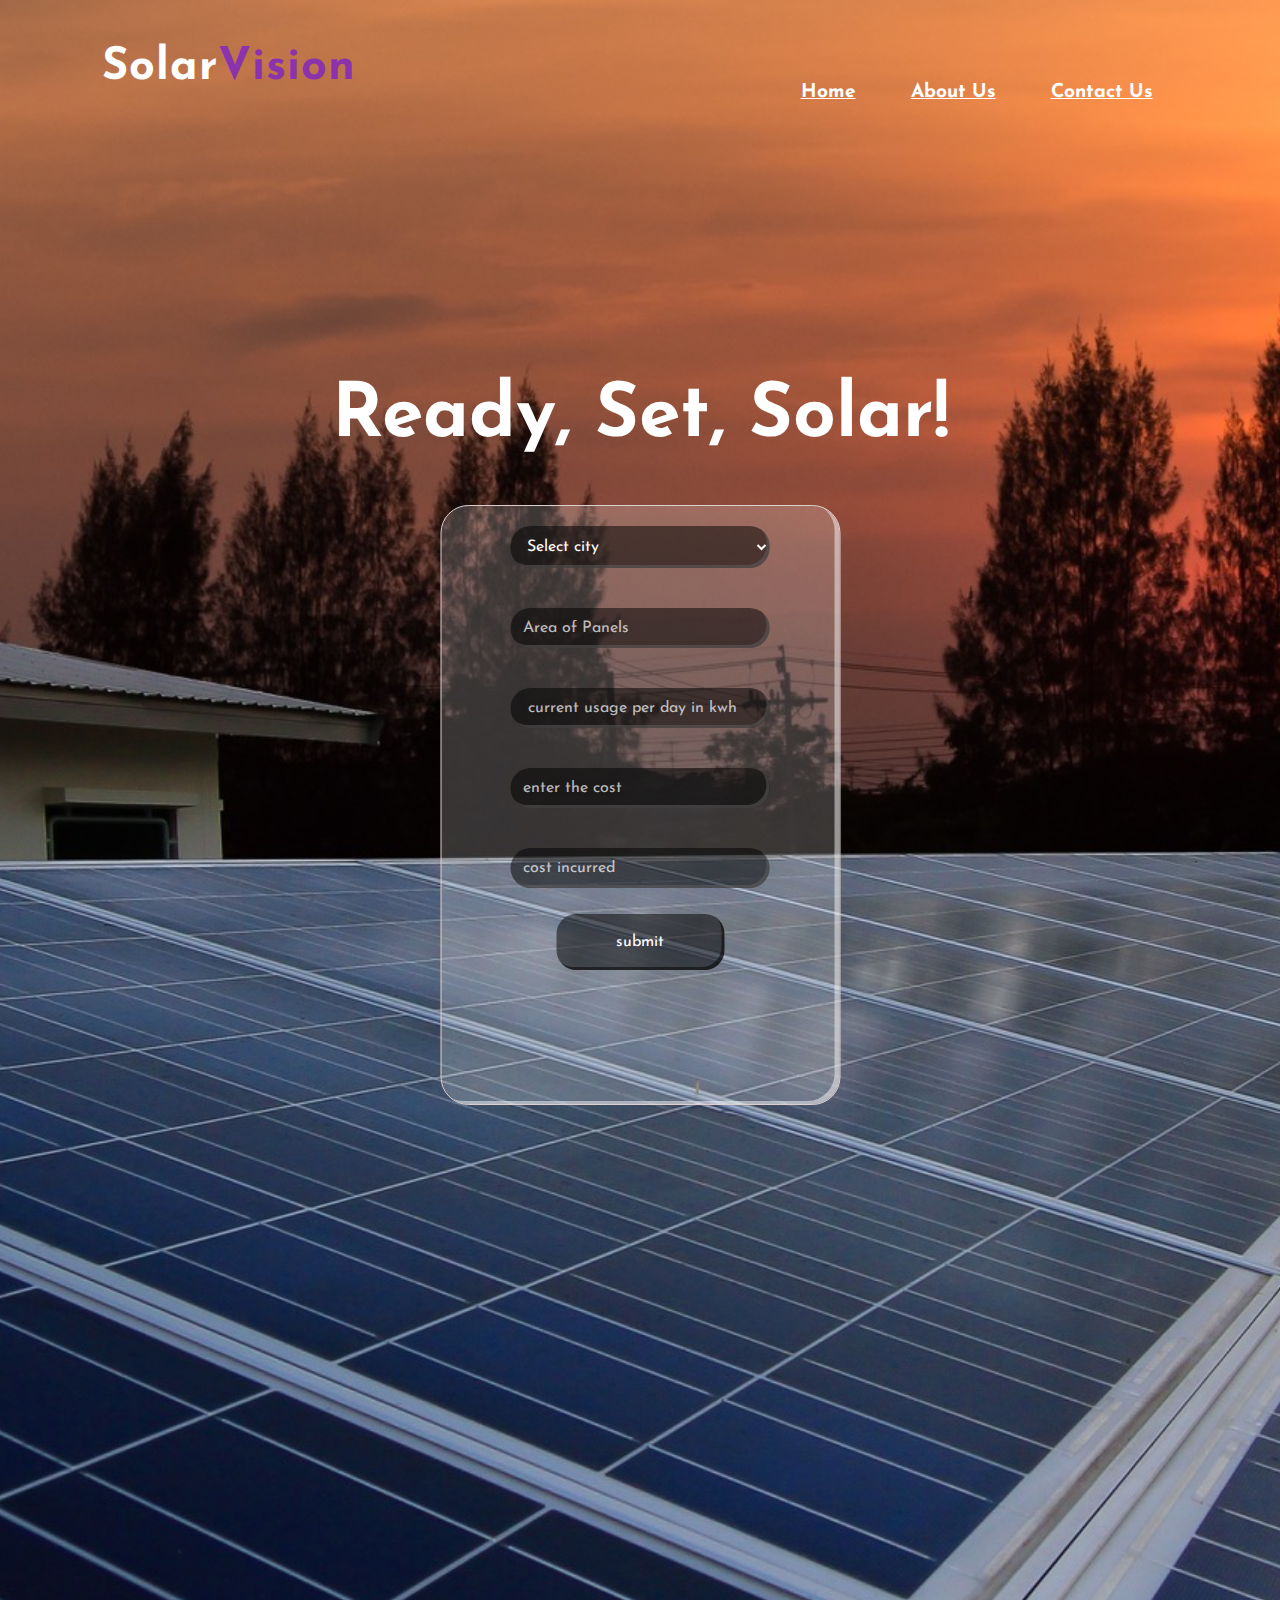
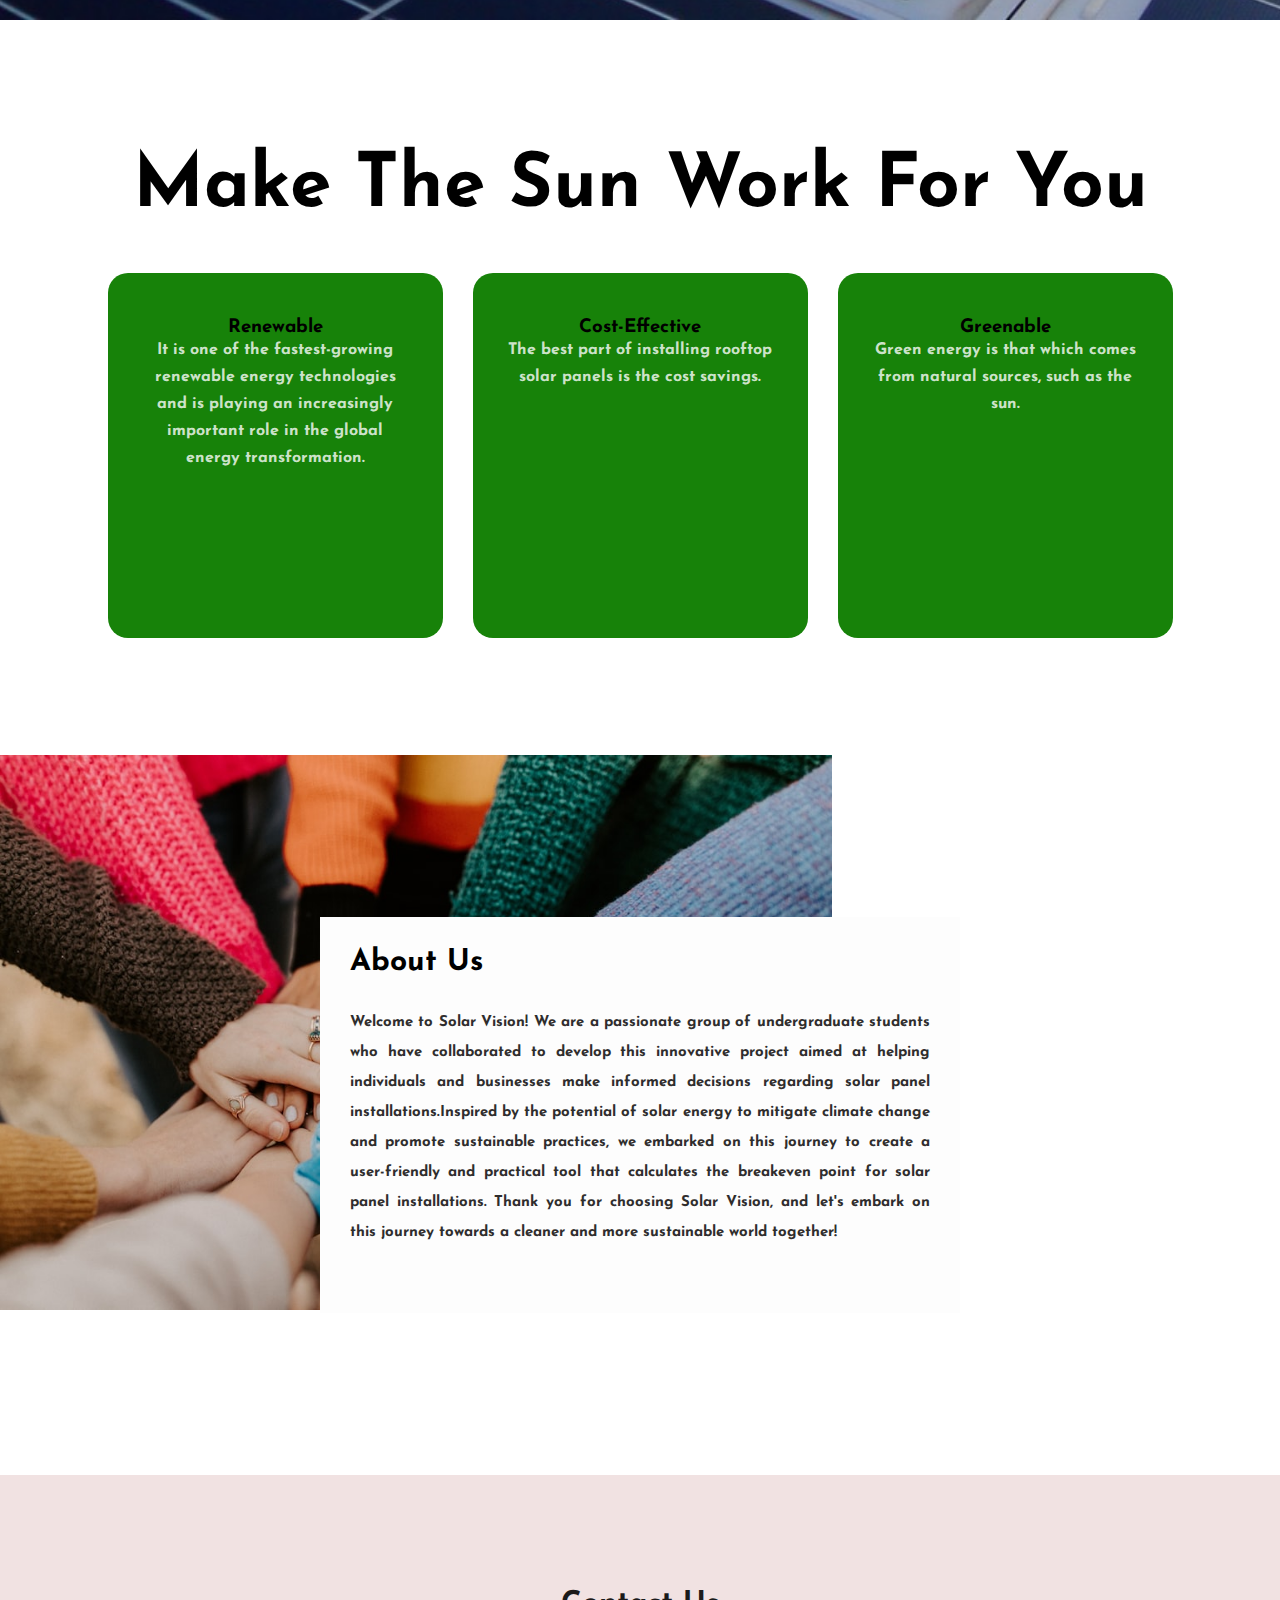
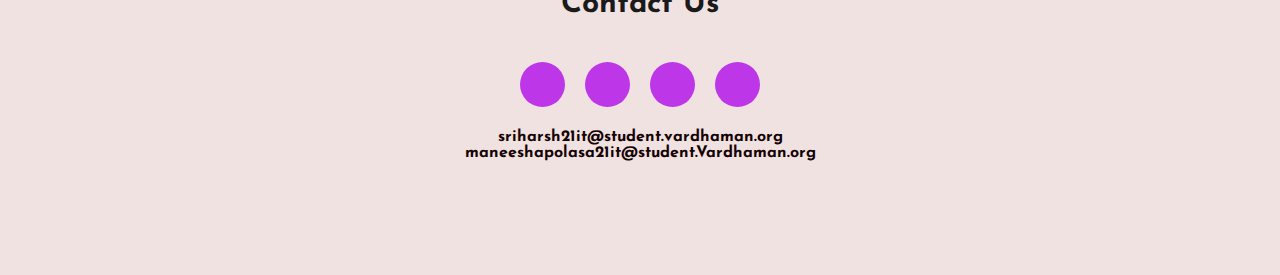
<file: index.html>
<!DOCTYPE html>
<html>
    <head>
        <title>Solar Vision
        </title>
      
        <meta name="viewport" content="width=device-width, initial-scale=1">
       
        <link rel="stylesheet" type="text/css" href="style.css">
        <link rel="preconnect" href="https://fonts.gstatic.com">
    <link rel='stylesheet' href='https://fonts.googleapis.com/css?family=Sofia'/>
    <link 
    href="https://fonts.googleapis.com/css2?family=Josefin+Sans:ital,wght@0,100;0,200;0,30
    0;0,400;0,500;0,600;0,700;1,100;1,200;1,300;1,400;1,500;1,600;1,700&display=swap" 
    rel="stylesheet">
    <link rel="stylesheet" href="https://cdnjs.cloudflare.com/ajax/libs/font-awesome/6.2.1/css/all.min.css" integrity="sha512-MV7K8+y+gLIBoVD59lQIYicR65iaqukzvf/nwasF0nqhPay5w/9lJmVM2hMDcnK1OnMGCdVK+iQrJ7lzPJQd1w==" crossorigin="anonymous" referrerpolicy="no-referrer" />
</head>
<body>
 
    <div class="one">
        <nav>
            <h2 class="logo">Solar<span>Vision</span></h2>
       <ul><!--underline-->
                <li><a href="#section1">Home</a></li>
                <li><a href="#section4">About Us</a></li>
               <li><a href="#section3">Contact Us</a></li>    
        </nav>
    <section id="section1">
        <div class="content" align="center">
            <h1> Ready, Set, Solar!</h1>
            <div class="newlatter">
                <form  action="report.html" class="form" align="center">
                    <select id="City" class="b1">
                        <option value="City"><b>Select city</option>
                        <option value="hyderabad">Hyderabad</option>
                        <option value="delhi">Delhi</option>
                        <option value="banglore">Bangalore</option>
                        <option value="mumbai">Mumbai</option>
                        <option value="Jaipur">Jaipur</option>
                        <option value="kanpur">Kanpur</option>
                        <option value="nagpur">Nagpur</option>
                        <option value="pune">Pune</option>
                      </select>
                   <input type="text" name="area"id="panels" class="b1" placeholder="Area of Panels">
                   <input type="text" id="current" class="b1" name="current usage per day" min="1" placeholder=" current usage per day in kwh" size="40">
                   <input type="text" id="cost" class="b1"placeholder="enter the cost" size="40">
                   <input type="text" id="cost" class="b1" placeholder="cost incurred" size="40"/>
                   <a href="report.html">
                  <input type="submit" class="but2" value="submit">
                </a>
             
                </form>
            </div>
        </div>
        </div>
    </section>
        <div class="service">
            <div class="title">
                <meta name="viewport" content="width=device-width, initial-scale=1">
              <h2>Make The Sun Work For You</h2>  
        </div>
        <div class="box">
            <div class="card">
                <i class="fa-solid fa-house fa-flip"></i>

                <h3><b>Renewable</b></h3>
            <div class="pra">
                <p>It is one of the fastest-growing renewable energy technologies and is playing an increasingly important role in the global energy transformation. </p>
                <p style="text-align: center;">     
                </p>
        </div>
        </div>
        <div class="card">
            <i class="fa-solid fa-indian-rupee-sign fa-bounce"></i>
            <h3><b>Cost-Effective</b></h3>
        <div class="pra">
            <p>The best part of installing rooftop solar panels is the cost savings.</p>
            <p style="text-align: center;">       
            </p>
        </div>
        </div>
        <div class="card">
            <i class="fa-sharp fa-solid fa-seedling fa-flip"></i>
            <h3><b>Greenable</b></h3>
        <div class="pra">
            <p>Green energy is that which comes from natural sources, such as the sun.
            </p>
            <p style="text-align: center;">
            </p>
        </div>
        </div>
        </div>
        </div>
        <section id="section4">
        <div class="about-section">
            <div class="inner-container">
                <h3>About Us</h3>
                <p class="text">
                    Welcome to Solar Vision! We are a passionate group of undergraduate students who have collaborated to develop this innovative project aimed at helping individuals and businesses make informed decisions regarding solar panel installations.Inspired by the potential of solar energy to mitigate climate change and promote sustainable practices, we embarked on this journey to create a user-friendly and practical tool that calculates the breakeven point for solar panel installations.
Thank you for choosing Solar Vision, and let's embark on this journey towards a cleaner and more sustainable world together!
                </p>

            </div>
        </div>
    </section>
        <section id="section3">
        <div class="contact-us">
           <!---footer--><footer>
            <p> Contact Us</p>
         
           <div class="social">
            <a href="#"><i class="fa-brands fa-instagram"></i></a>
            <a href="#"><i class="fa-brands fa-linkedin"></i></a>
            <a href="#"><i class="fa-solid fa-envelope"></i></a>
        <a href="#"><i class="fa-solid fa-phone"></i>
        </a>
           </div>
           <p class="end">sriharsh21it@student.vardhaman.org</p>
          
           <p class="end">maneeshapolasa21it@student.Vardhaman.org</p>
        </section>
        </div> 
        </footer>
        </body>
    </html>
</file>
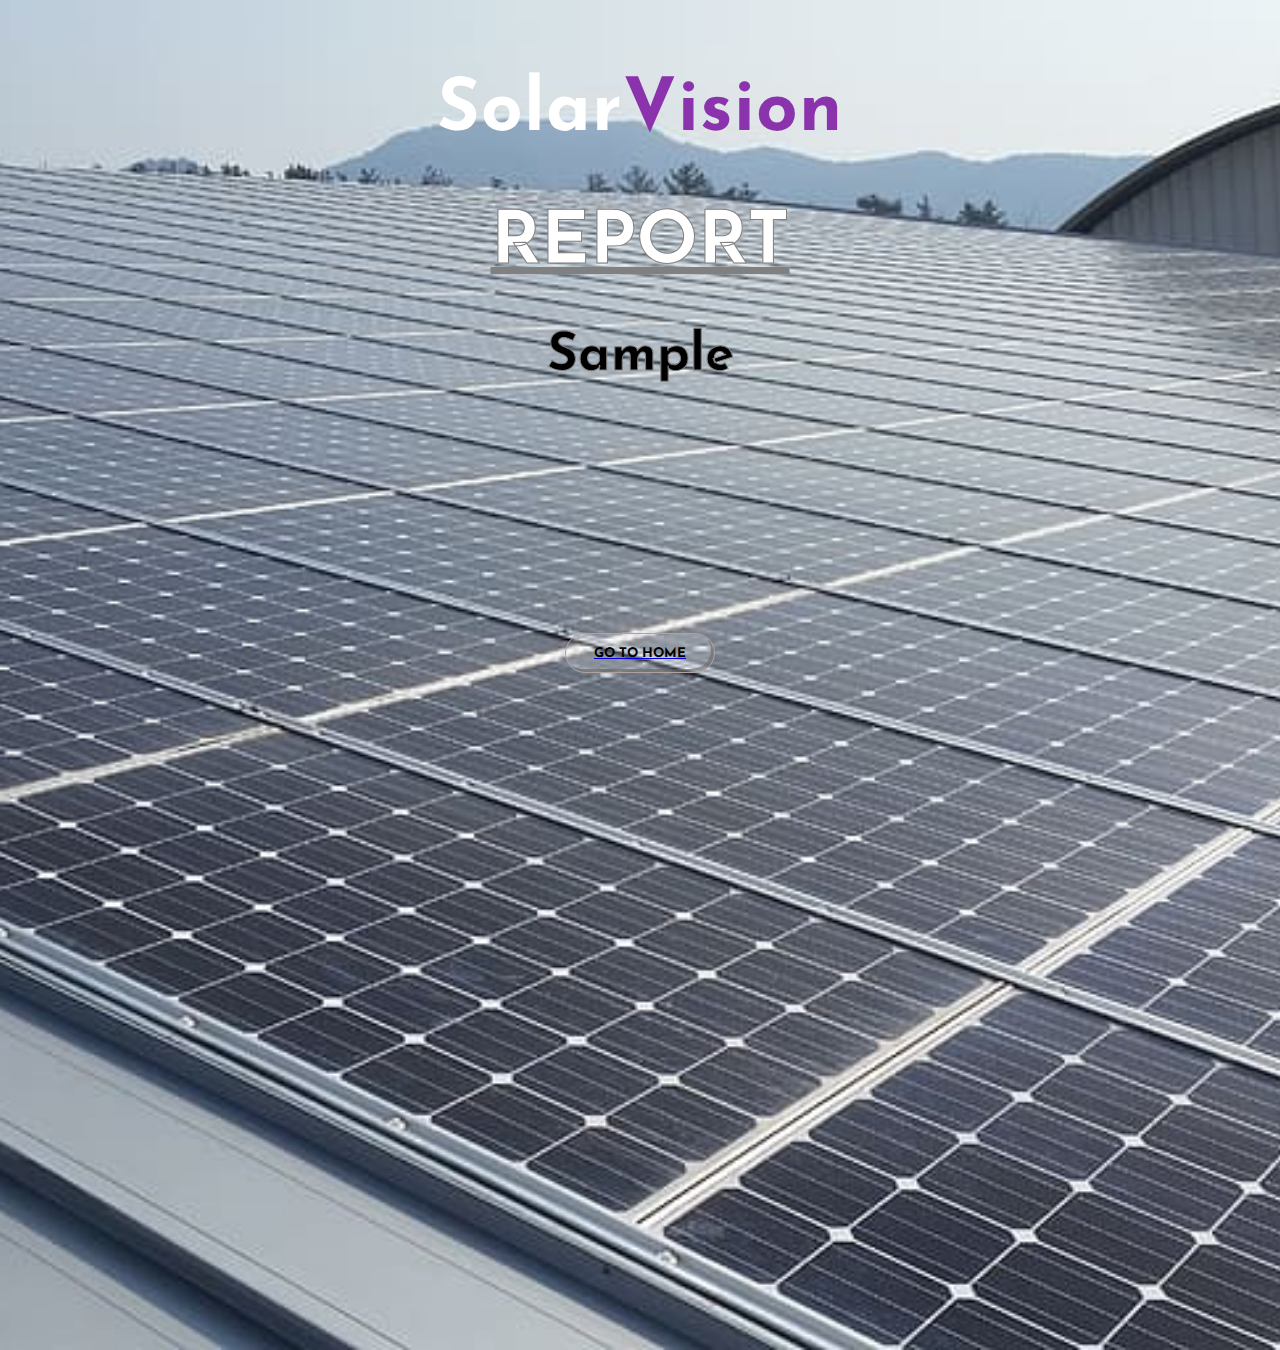
<file: report.html>
<html>
    <title>
        REPORT
    </title>
    <link rel="stylesheet" type="text/css" href="style.css">
        <link rel="preconnect" href="https://fonts.gstatic.com">
    <link rel='stylesheet' href='https://fonts.googleapis.com/css?family=Sofia'/>
    <link 
    href="https://fonts.googleapis.com/css2?family=Josefin+Sans:ital,wght@0,100;0,200;0,30
    0;0,400;0,500;0,600;0,700;1,100;1,200;1,300;1,400;1,500;1,600;1,700&display=swap" 
    rel="stylesheet">
    <link rel="stylesheet" href="https://cdnjs.cloudflare.com/ajax/libs/font-awesome/6.2.1/css/all.min.css" integrity="sha512-MV7K8+y+gLIBoVD59lQIYicR65iaqukzvf/nwasF0nqhPay5w/9lJmVM2hMDcnK1OnMGCdVK+iQrJ7lzPJQd1w==" crossorigin="anonymous" referrerpolicy="no-referrer" />
</head>
    <body>
        <div class="repohead">
            <nav>
                <h1 class="reportlogo">Solar<span>Vision</span></h1>
            </nav>
            <h1 class="report"><u>REPORT</u></h1><br>
            <h3 class="report">Sample</h3>
           <form action="#index.html" align="center">
            <a href="index.html">
            <input type="button" id="button2"  value="GO TO HOME">
        </a>      
        
    </div>
    </form>
    </body>
</html>
</file>
<file: style.css>
*{
    padding: 0;
    margin: 0;
    font-family: 'Josefin Sans' , sans-serif;
    box-sizing: border-box;
}
.one{
    block-size: 180vh;
    inline-size: 100%;
    background-image:url(solar.1.jpg);
     background-size: cover;
     background-position: center;
     background-repeat: no-repeat;
     animation: change 20s infinite ease-in-out;
}
@keyframes change {
    0%
    {
        background-image: url(solar.7.jpg);
    }
    20%
    {
        background-image: url(solar.9.jpg);
    }
    40%
    {
        background-image: url(solar.5.jpg);
    }
    60%
    {
        background-image: url(solar.6.jpg);
    }
    
}
.form{
    display: flex;
    flex-direction: column;
    block-size: 600px;
    inline-size: 400px;
    border:1px solid rgb(222, 207, 207);
    align-items: center;
    margin: auto;
    margin-block-start: 50px;
    background-color: rgba(253, 253, 253, 0.2);
    box-shadow: inset -5px -3px rgba(248, 248, 248, 0.5);
    border-radius: 28px;
    font-style: Georgia;
}
.form h1{
    color: rgb(0, 0, 0);
    font-size: 2rem;
        font-size: 40px;
        -webkit-text-stroke-color: rgb(0, 0, 0);
    border-block-end: 4px solid rgba(255, 255, 255, 0.5);
    box-shadow: inset -5px -5px rgba(237, 230, 230, 0.5);
   margin: 50px;
}
.b1{
    padding: 12px;
    margin: 20px;
    inline-size: 65%;
    border: none;
    outline: none;
    border-radius: 20px;
    background-color: rgba(0, 0, 0, 0.5);
    box-shadow: inset -3px -3px rgba(98, 96, 96, 0.5);
    color: white;
    font-size: 1rem;
}

.but2:hover{
    cursor: pointer;
    background-color: rgba(255, 255, 255, 0.1);
    color: white;
}
::placeholder{
    color: white;
    opacity:0.7;

} 
 nav{
    display: flex;
    align-items: center;
    justify-content: space-between;
    padding-block-start: 45px;
    padding-inline-end: 8%;
    padding-inline-start: 8%;
}
.logo{
    color: white;
    font-size: 45px;
    letter-spacing: 1px;
    font-weight: bold;
    cursor: pointer;
}
span{
    color: rgb(138, 51, 173);
}
nav ul li{
    list-style-type: none;
    display: inline-block;
    padding: 10px 25px;
}
nav ul li a{
    color: white;
    text-decoration: none;
    font-weight: bold;
    font-size: larger;
    text-decoration: underline;
    text-transform: capitalize;
}
nav ul li a:hover{
    color: rgb(138, 51, 173);
    transition: .4s;
}
.button{
    background-color: rgb(138, 51, 173);
    color: white;
    text-decoration: none;
    border: 2px solid transparent;
    font-weight: bold;
    padding: 10px 25px;
    border-radius: 30px;
    transition: transform .4s;  
}
.button.hover{
    transform: scale(1.2);
}
.content{
    position: absolute;
    inset-block-start: 40%;
    inset-inline-start: 50%;
    transform: translate(-50%);
    font-size: 50px;
    font-style: Georgia;
}
h1{
    color: white;
    margin: 20px 0px 20px;
    font-size: 75px;
    font-style: Georgia;
}
h2{
    color: white;
    font-size: 30px;
    line-height: calc(30px +1vw);
    margin-block-end:  50px; 
    
}
.about-text h2{
    color: white;
    font-size: 75px;
    text-transform: capitalize;
    margin-block-end: 20px;
}
.about-text h5{
    color: white;
    letter-spacing: 2px;
    font-size: 22px;
    margin-block-end: 25px;
    text-transform: capitalize;

}
.about-text p{
    color: #fcfc;
    letter-spacing: 1px;
    line-height: 28px;
    font-size: 18px;
    margin-block-end: 45px;
    font-style: Georgia;
}
.service{
    inline-size: 100%;
    padding: 100px 0px;
}
.title h2{
    color: rgb(0, 0, 0);
    font-style:inherit;
    font-size: 75px;
    inline-size: 1130px;
    margin: 30px auto;
    text-align: center;
}
.box{
    display: flex;
    justify-content: center;
    align-items: center;
    min-block-size: 400px;
}
.card{
    block-size: 365px;
    inline-size: 335px;
    padding: 20px 35px;
    background: #178209;
    border-radius: 20px;
    margin: 15px;
    position: relative;
    overflow: hidden;
    text-align: center;
}
.card i{
    font-size: 50px;
    display: block;
    text-align: center;
    margin: 25px 0px;
    color: rgb(9, 0, 13);   
}
h5{
    color: rgb(0, 0, 0);
    font-size: 23px;
   
    margin-block-end: 15px;
}

.Contact-Us .button-two{
    background-color: rgb(138, 51, 173) ;
    color: white;
    text-decoration: none;
    border: 2px solid transparent;
    font-weight: bold;
    padding: 13px 30px;
    border-radius: 30px;
    transition: .4s;
}
.Contact-us .button-two:hover{
    background-color: transparent;
    border: 2px solid rgb(138, 51, 173) ;
    cursor: pointer;
}
footer{
    position: relative;
    inline-size: 100%;
    block-size: 400px;
    background:rgb(241, 226, 226);
    display: flex;
    flex-direction: column;
    align-items: center;
    justify-content: center;
}
footer p:nth-child(1){
    font-size: 30px;
    color:rgb(27, 26, 26);
    margin-block-end: 20px; 
    font-weight: bold;
}
footer p:nth-child(2){
    color:rgb(22, 1, 1);
    font-size: 17px;
    inline-size: 500px;
    text-align: center;
    line-height: 26px;
}
.social{
    display: flex;
}
.social a{
    inline-size: 45px;
    block-size: 45px;
    display: flex;
    align-items: center;
    justify-content:center;
    background: #bd36e7;
    border-radius:50%;
    margin: 22px 10px;
}
.end{
    color:rgb(22, 1, 1);
    text-align: center;
}
.repohead h1{
    font-size: larger;
    font-weight: bold;
    font-size: 73px;
    inline-size: 1130px;
    margin: 30px auto;
    text-align: center;
   
}
.reportlogo{
    color: rgb(255, 255, 255);
    font-size: 45px;
    letter-spacing: 1px;
    font-weight: bold;
    cursor: pointer;
    text-align: center;
}
.repohead{
    block-size: 150vh;
    inline-size: 100%;
    background-image: url(repo3.jpg);
    background-size: cover;
    background-position: center;
    background-repeat: no-repeat;
    background-color: #851da5;   
}
#button2{
    display: flex;
    flex-direction: column;
    block-size: 40px;
    inline-size: 150px;
    border:1px solid rgb(176, 161, 161);
    align-items: center;
    margin: auto;
    margin-block-start: 50px;
    background-color: rgba(253, 253, 253, 0.2);
    box-shadow: inset -3px -3px rgba(97, 94, 94, 0.5);
    border-radius: 28px;
    font-style: Georgia;
    margin-block-start: 250px;
    font-weight: bold;
}
.but2{
    padding: 20px 60px;
    flex-direction: column;
    margin-block-start: 50px;
    
    background-color: rgba(0, 0, 0, 0.5);
    box-shadow: inset -3px -3px rgba(0, 0, 0, 0.5);
    color: white;
    border: none;
    outline: none;
    margin: auto;
    border-radius: 20px;
    font-size: 1rem;
   
}
#button2:hover{
    cursor: pointer;
    background-color: rgba(43, 39, 39, 0.1);
    color: black;
}
.report {
    font-size: larger;
    font-weight: bold;
    font-size: 53px;
    inline-size: 1130px;
    margin: 3px auto;
    text-align: center;
    -webkit-text-stroke-width: 1px;
  -webkit-text-stroke-color: grey;
}
.pra p{
    color: rgba(255, 255, 255, 0.8);
    font-size: 16px;
    line-height: 27px;
    margin-block-end: 25px;
}

.Contact-us{
    inline-size: 100%;
    block-size: 290px;
    background: #ebdada;
    display: flex;
    align-items: center;
    flex-direction: column;
    justify-content: center;
    font-style: Georgia;
}
.Contact-Us p{
    color: rgb(16, 15, 15);
    font-size: 30px;
    font-weight: bold;
    margin-block-end: 25px;
}
.about-section{
    background-image:url(team.jpeg);
    background-repeat: no-repeat;
    background-size: 65%;
    background-color: #ffffff;
    padding: 50px 0;
    box-sizing: border-box;
    padding: 0;
    margin: 0;
    justify-content: center;
    align-items: center;
    min-block-size: 80vh;
    display: flex;
}
.inner-container{
    inline-size: 50%;
    float: inline-end;
    background-color: #fdfdfd;
    padding: 30px ;
}
.inner-container h3{
    font-size: 30px;
    font-weight:900;
    margin-block-end: 30px;
}
.text{
    font-size: 15px;
    color: #2f2d2d;
    line-height: 30px;
    text-align: justify;
    margin-block-end: 35px;
}
</file>
